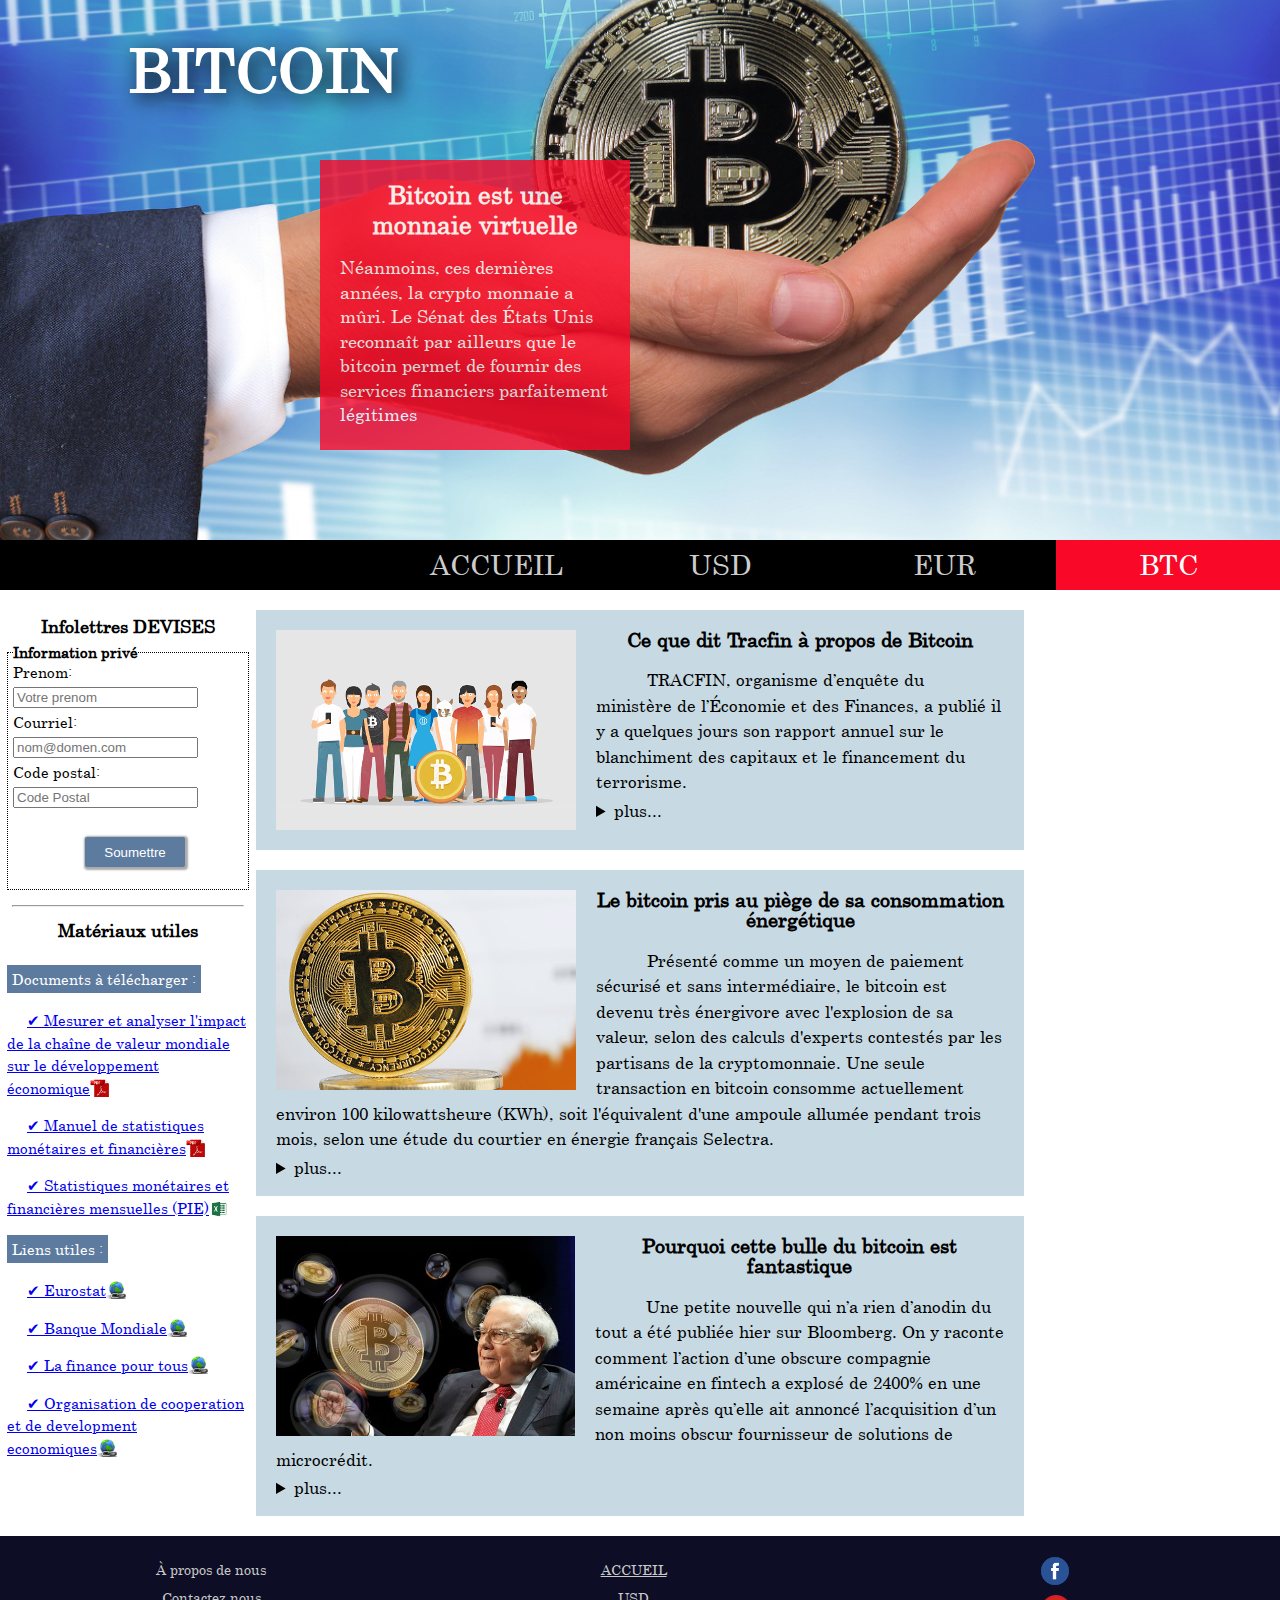
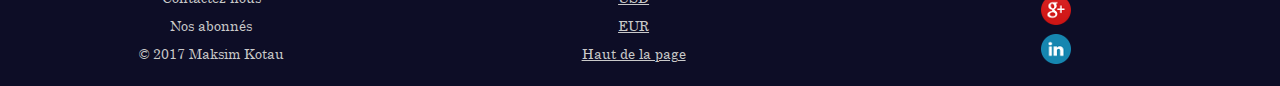
<file: html/btc.html>
<!DOCTYPE html>
<html lang="fr">
	<head>
		<meta charset="utf-8">
		<title>BTC</title>
    <link rel="stylesheet" href="../styles/reset.css">
    <link rel="stylesheet" href="../styles/style.css">
	</head>
	<body>

		<header id="money_header" class="money_header_btc">
			<h1>BITCOIN</h1>
			<div>
				<h2>Bitcoin est une monnaie virtuelle</h2>
				<p>
					Néanmoins, ces dernières années, la crypto-monnaie a mûri. Le Sénat des États-Unis reconnaît par ailleurs que le bitcoin 
					permet de fournir des services financiers parfaitement légitimes
				</p>
			</div>

		</header>
		<nav id="nav_top">
			<ul class="navig">
				<li>
					<a class="other_page" href="../index.html">ACCUEIL</a>
				</li>
				<li>
					<a class="other_page" href="usd.html">USD</a>
				</li>
				<li>
					<a class="other_page" href="eur.html">EUR</a>
				</li>
				<li>
					<a class="current_page" href="btc.html">BTC</a>
				</li>
			</ul>
		</nav>
		<nav id="nav_left">
			<div id="infolettre">
				<h3>Infolettres DEVISES</h3>
				<form action="mailto:maxkotov@gmail.com">
					<fieldset>
						<legend><strong>Information privé</strong></legend>
						<label for="prenom">Prenom: </label>
						<input class="textinput" id="prenom" type="text" placeholder="Votre prenom" required><br>
						<label for="courriel">Courriel: </label>
						<input class="textinput" id="courriel" type="email" placeholder="nom@domen.com" title="Invalid input" name="email" required><br>
						<label for="codePostal">Code postal: </label>
						<input class="textinput" id="codePostal" type="text" pattern="[A-Za-z][0-9][A-Za-z] [0-9][A-Za-z][0-9]" placeholder="Code Postal" required>
						<div>
							<input type="submit" value="Soumettre" id="buttonSubmit">
						</div>
					</fieldset>
				</form>
			</div>
			<hr>
			<div id="links">
				<h3>Matériaux utiles</h3>
				<ul>
					<li>
						<span class="links_section">Documents à télécharger :</span>
						<ul>
							<li>
								<a href="../files/analizing_the_impact_of_gvc.pdf" target="_blank">
									&#10004; Mesurer et analyser l'impact de la chaîne de valeur mondiale sur le développement économique
								</a>
							</li>
							<li>
								<a href="../files/monetary_financial_statistique.pdf" target="_blank">
									&#10004; Manuel de statistiques monétaires et financières
								</a>
							</li>
							<li>
								<a href="../files/statistiques_monetaires_et_financieres_mensuelles.xls" target="_blank">
									&#10004; Statistiques monétaires et financières mensuelles (PIE)
								</a>
							</li>
						</ul>
					</li>
					<li>
						<span class="links_section">Liens utiles : </span>
						<ul>
							<li>
								<a href="http://ec.europa.eu/eurostat/statistics-explained/index.php/Main_Page/fr" target="_blank">&#10004; Eurostat</a>
							</li>
							<li>
								<a href="http://www.banquemondiale.org/" target="_blank">&#10004; Banque Mondiale</a>
							</li>
							<li>
								<a href="https://www.lafinancepourtous.com/decryptages/" target="_blank">&#10004; La finance pour tous</a>
							</li>
							<li>
								<a href="http://stats.oecd.org/index.aspx?lang=fr" target="_blank">&#10004; Organisation de cooperation et de development economiques</a>
							</li>
						</ul>
					</li>
				</ul>
			</div>
		</nav>
		<section>
			<article>
				<img src="../images/bitcoin_and_peoples.jpg" alt="Bitcoin and Peoples">
				<h3>Ce que dit Tracfin à propos de Bitcoin</h3>
				<p>
					TRACFIN, organisme d’enquête du ministère de l’Économie et des Finances, a publié il y a quelques jours 
					son rapport annuel sur le blanchiment des capitaux et le financement du terrorisme.
				</p>
				<details>
					<summary>
						plus...
					</summary>
					<p>
						Ce document, qui met notamment en garde contre la contrefaçon et « l’usage perverti » de certaines 
						blockchains pouvant être « fictives » ou « sous contrôle », consacre plusieurs pages à Bitcoin, 
						mentionné 27 fois dans l’ensemble du texte.
					</p>
					<p>
						On apprend ainsi que Bitcoin, qui « n’offre en réalité qu’un anonymat partiel », est désormais 
						concurrencé par « certaines blockchains ont été spécialement conçues pour rendre les transactions 
						intraçables et favoriser le commerce opaque. » Il n’est donc utilisé à des fins illicites, qu’en 
						association avec d’autres instruments de paiement (cartes prépayées) dans des montages de plus 
						en plus sophistiqués aboutissant toujours vers l’outil ultime de blanchiment : les billets de 
						banque imprimés par les banques centrales.
					</p>
					<br>
					<p>En savoir plus sur
						<a href="https://bitcoin.fr/ce-que-dit-tracfin-a-propos-de-bitcoin/" target="_blank">
						www.bitcoin.fr</a></p>
				</details>
			</article>
			<article>
				<img src="../images/bitcoin_energy.jpg" alt="Bitcoin de pièces et graphique">
				<h3>
					Le bitcoin pris au piège de sa consommation énergétique
				</h3>
				<p>
					Présenté comme un moyen de paiement sécurisé et sans intermédiaire, le bitcoin est devenu très énergivore 
					avec l'explosion de sa valeur, selon des calculs d'experts contestés par les partisans de la cryptomonnaie.
					Une seule transaction en bitcoin consomme actuellement environ 100 kilowattsheure (KWh), soit l'équivalent 
					d'une ampoule allumée pendant trois mois, selon une étude du courtier en énergie français Selectra.
				</p>
				<details>
					<summary>
						plus...
					</summary>
					<p>
						En comparaison, le même paiement effectué à l'aide d'une carte bleue consomme 500 fois moins d'électricité.
						Pour ses calculs, Selectra dit avoir adopté une approche plus conservatrice que le site Digiconomist, 
						selon lequel la consommation d'énergie générée par la cryptomonnaie est désormais équivalente à celle d'un 
						pays comme la Bulgarie, soit près de 35 terawattsheures (TWh). Ce serait 8 TWh de plus qu'à la mi-novembre, 
						affirme Digiconomist.
					</p>
					<p>
						"Nous sommes sur une pente forte, avec une consommation qui augmente chaque jour", s'inquiète Julien Maldonato, 
						associé conseil industrie financière au cabinet Deloitte. La plus connue des monnaies cryptographiques a vu 
						son cours s'envoler de 1 000 dollars début janvier 2017 à plus de 18 000 dollars aujourd'hui. En décembre, 
						deux importantes places boursières de Chicago ont introduit des produits financiers en bitcoins.
					</p>
					<br>
					<p>En savoir plus sur
						<a href="http://quebec.huffingtonpost.ca/2017/12/19/le-bitcoin-pris-au-piege-de-sa-consommation-energetique_a_23311944/" 
						target="_blank">
						www.quebec.huffingtonpost.ca</a></p>
				</details>
			</article>
			<article>
				<img src="../images/btc_and_homme.jpg" alt="Homme dans le fauteuil">
				<h3>Pourquoi cette bulle du bitcoin est fantastique</h3>
				<p>
					Une petite nouvelle qui n’a rien d’anodin du tout a été publiée hier sur Bloomberg. On y raconte comment l’action 
					d’une obscure compagnie américaine en fintech a explosé de 2400% en une semaine après qu’elle ait annoncé 
					l’acquisition d’un non moins obscur fournisseur de solutions de microcrédit.
				</p>
				<details>
					<summary>
						plus...
					</summary>
					<p>
						Les investisseurs se sont emballés du fait que les services en question, fondés sur les technologies 
						de blockchain, ne négociaient que des cryptomonnaies. Les mots magiques étaient là. N’importe quelle 
						entreprise qui se réclame de ce créneau devient une coqueluche, qu’elle repose ou non sur un modèle 
						d’affaires viable n’est même plus pertinent. Pourquoi s’embarrasser de ce détail?
					</p>
					<p>
						Signe des temps, sur le site de Bloomberg, juste au-dessus de la nouvelle, il y avait ce bandeau 
						publicitaire qui faisait la promotion de contrats à terme sur le bitcoin: The First U.S. Bitcoin 
						Futures. Long. Short. Edge.
					</p>
					<p>
						Vous percevez la même chose que moi? Il y a comme une ambiance de l’an 2000, vous ne trouvez pas? 
						L’excitation monte de semaine en semaine. Je ne peux vous dire quand on atteindra le climax, mais 
						je sens que ça vient.
					</p>
					<br>
					<p>
						En savoir plus sur
						<a href="https://www.lesaffaires.com/blogues/daniel-germain/pourquoi-on-aime-cette-bulle-du-bitcoin-/599481" target="_blank">
						www.lesaffaires.com</a>
					</p>
				</details>
			</article>
		</section>
		<aside>
			<!--START theFinancials.com Content-->
			<!--copyright theFinancials.com - All Rights Reserved-->
			<!--Get Help by Calling 1.843.886.3635-->
			<!--Modify the 'width' and 'height' parameters in the code below to change the default dimensions of the widget-->
			<script SRC='https://www.theFinancials.com/Widgets/ShowWidget.aspx?id=0271905659&width=0&height=0&mode=iframe'></script>
			<!--END theFinancials.com Content-->
		</aside>
		<footer>
			<div id="footer1">
				<p>À propos de nous</p>
				<p>Contactez nous</p>
				<p>Nos abonnés</p>
				<p>&copy; 2017 Maksim Kotau</p>
			</div>
			<div id="footer2">
				<a href="../index.html">ACCUEIL</a><br>
				<a href="usd.html">USD</a><br>
				<a href="eur.html">EUR</a><br>
				<a href="#money_header">Haut de la page</a>
			</div>
			<div id="footer3">
				<a href="http://www.facebook.com" target="_blank">
					<img src="../images/facebook_logo.png" alt="www.facebook.com" title="www.facebook.com">
				</a><br>
				<a href="http://plus.google.com" target="_blank">
					<img src="../images/google_plus_logo.png"  alt="Google plus" title="Google plus">
				</a><br>
				<a href="http://linkedin.com" target="_blank">
					<img src="../images/linkedin_logo.png" alt="www.linkedin.com" title="www.linkedIn.com">
				</a>
			</div>
		</footer>
  </body>
</html>
</file>
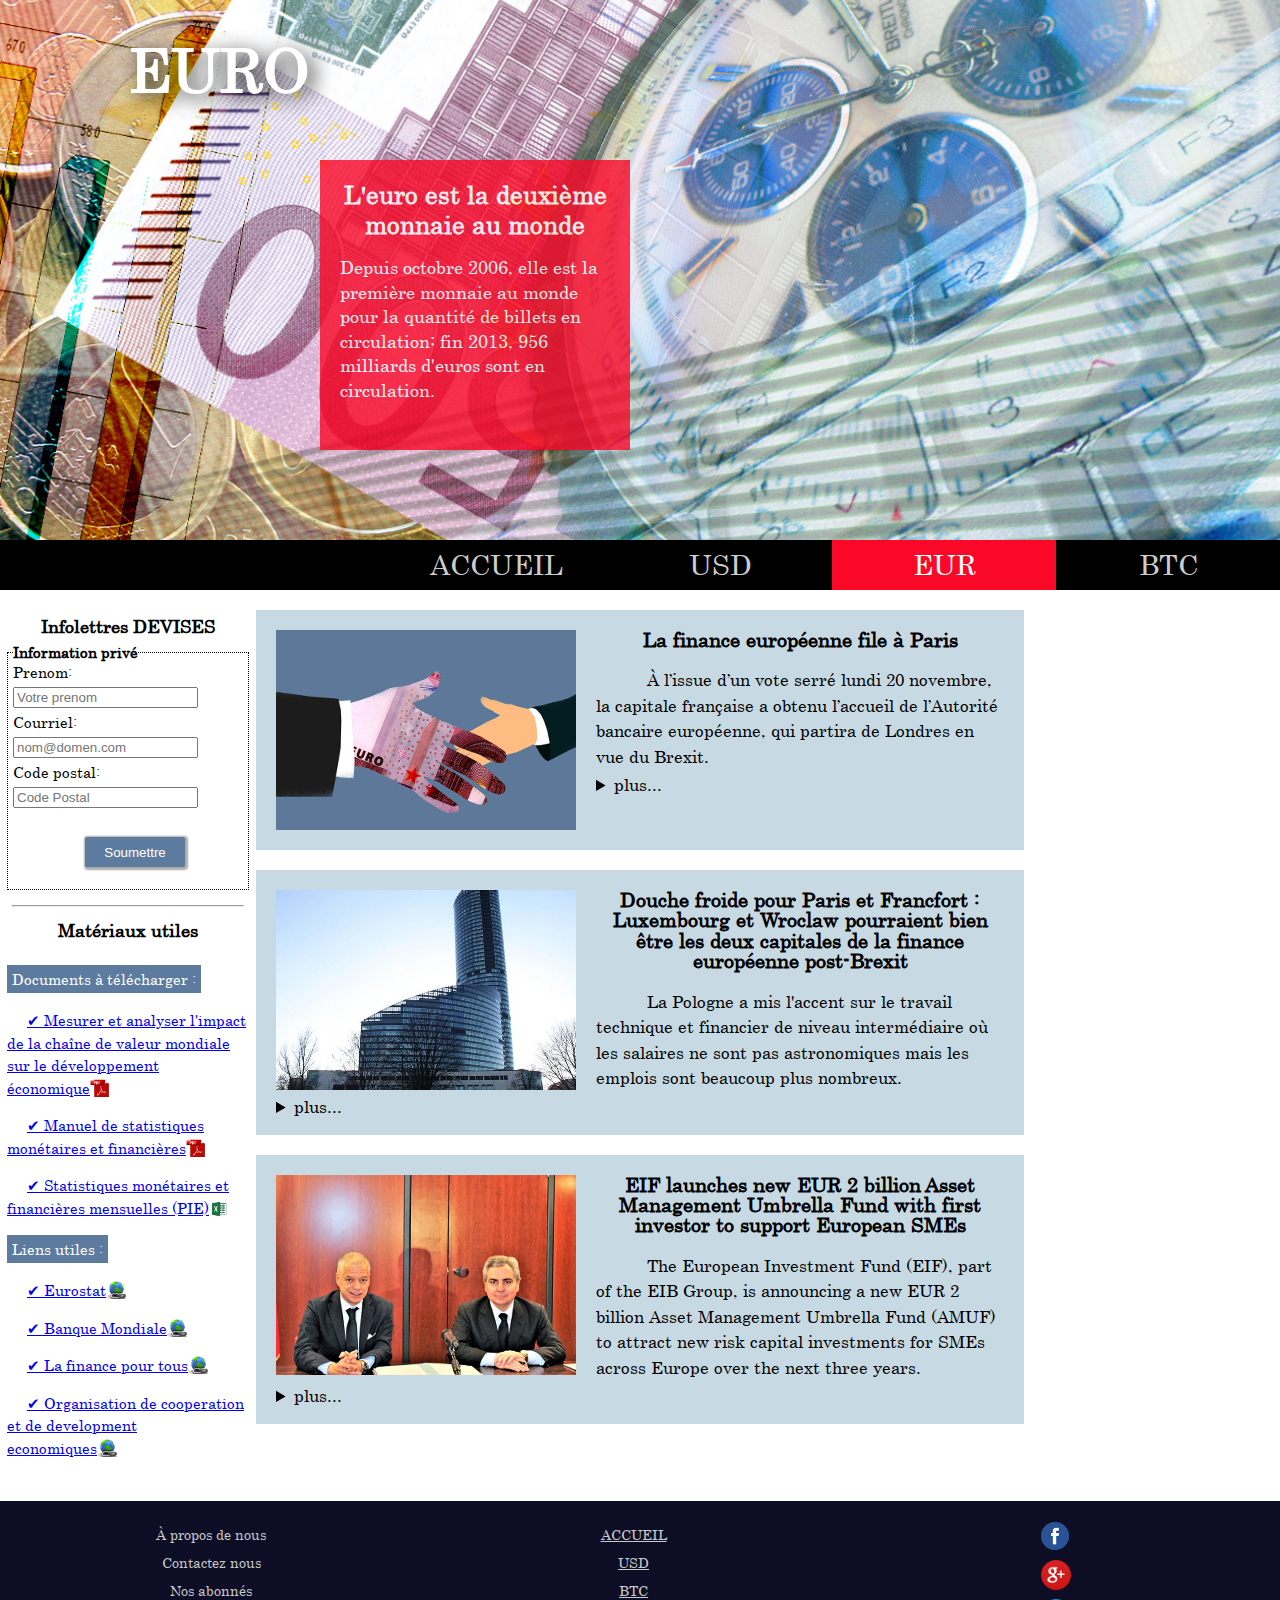
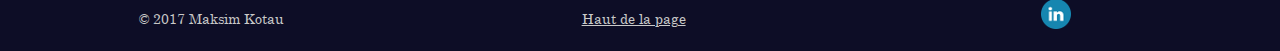
<file: html/eur.html>
<!DOCTYPE html>
<html lang="fr">
	<head>
		<meta charset="utf-8">
		<title>EUR</title>
    <link rel="stylesheet" href="../styles/reset.css">
    <link rel="stylesheet" href="../styles/style.css">
	</head>
	<body>

		<header id="money_header" class="money_header_eur">
			<h1>EURO</h1>
			<div>
				<h2>L'euro est la deuxième monnaie au monde</h2>
				<p>
					Depuis octobre 2006, elle est la première monnaie au monde pour 
					la quantité de billets en circulation;	fin 2013, 956 milliards d'euros sont en circulation.
				</p>
			</div>

		</header>
		<nav id="nav_top">
			<ul class="navig">
				<li>
					<a class="other_page" href="../index.html">ACCUEIL</a>
				</li>
				<li>
					<a class="other_page" href="usd.html">USD</a>
				</li>
				<li>
					<a class="current_page" href="eur.html">EUR</a>
				</li>
				<li>
					<a class="other_page" href="btc.html">BTC</a>
				</li>
			</ul>
		</nav>
		<nav id="nav_left">
			<div id="infolettre">
				<h3>Infolettres DEVISES</h3>
				<form action="mailto:maxkotov@gmail.com">
					<fieldset>
						<legend><strong>Information privé</strong></legend>
						<label for="prenom">Prenom: </label>
						<input class="textinput" id="prenom" type="text" placeholder="Votre prenom" required><br>
						<label for="courriel">Courriel: </label>
						<input class="textinput" id="courriel" type="email" placeholder="nom@domen.com" title="Invalid input" name="email" required><br>
						<label for="codePostal">Code postal: </label>
						<input class="textinput" id="codePostal" type="text" pattern="[A-Za-z][0-9][A-Za-z] [0-9][A-Za-z][0-9]" placeholder="Code Postal" required>
						<div>
							<input type="submit" value="Soumettre" id="buttonSubmit">
						</div>
					</fieldset>
				</form>
			</div>
			<hr>
			<div id="links">
				<h3>Matériaux utiles</h3>
				<ul>
					<li>
						<span class="links_section">Documents à télécharger :</span>
						<ul>
							<li>
								<a href="../files/analizing_the_impact_of_gvc.pdf" target="_blank">
									&#10004; Mesurer et analyser l'impact de la chaîne de valeur mondiale sur le développement économique
								</a>
							</li>
							<li>
								<a href="../files/monetary_financial_statistique.pdf" target="_blank">
									&#10004; Manuel de statistiques monétaires et financières
								</a>
							</li>
							<li>
								<a href="../files/statistiques_monetaires_et_financieres_mensuelles.xls" target="_blank">
									&#10004; Statistiques monétaires et financières mensuelles (PIE)
								</a>
							</li>
						</ul>
					</li>
					<li>
						<span class="links_section">Liens utiles : </span>
						<ul>
							<li>
								<a href="http://ec.europa.eu/eurostat/statistics-explained/index.php/Main_Page/fr" target="_blank">&#10004; Eurostat</a>
							</li>
							<li>
								<a href="http://www.banquemondiale.org/" target="_blank">&#10004; Banque Mondiale</a>
							</li>
							<li>
								<a href="https://www.lafinancepourtous.com/decryptages/" target="_blank">&#10004; La finance pour tous</a>
							</li>
							<li>
								<a href="http://stats.oecd.org/index.aspx?lang=fr" target="_blank">&#10004; Organisation de cooperation et de development economiques</a>
							</li>
						</ul>
					</li>
				</ul>
			</div>
		</nav>
		<section>
			<article>
				<img src="../images/mains.jpg" alt="Se serrent la main">
				<h3>La finance européenne file à Paris</h3>
				<p>
					À l’issue d’un vote serré lundi 20 novembre, la capitale française a obtenu l’accueil de l’Autorité 
					bancaire européenne, qui partira de Londres en vue du Brexit.
				</p>
				<details>
					<summary>
						plus...
					</summary>
					<p>
						“C’est l’une des premières décisions tangibles que le bloc européen prend pour préparer le Brexit”, 
						écrit le Financial Times le 21 novembre, au lendemain de la désignation de Paris et Amsterdam pour 
						accueillir deux entités européennes basées jusqu’ici à Londres. Le siège de l’Agence européenne du 
						médicament ira dans la capitale néérlandaise, tandis que la capitale française a décroché celui de 
						l’Autorité bancaire européenne (ABE). Créée en 2011 dans la foulée de la crise financière, l’ABE 
						est chargée de rédiger des règles communes en matière bancaire et est connue pour avoir mené des 
						tests de résistance des principales banques européennes.
					</p>
					<p>
						Le choix de Paris “est une surprise”, note le quotidien britannique, expliquant que Francfort et 
						Vienne faisaient figure de favoris pour accueillir l’ABE avant le vote à bulletin secret des 
						représentants des 28 gouvernements nationaux. Mais le vote, qui s’est finalement joué sur tirage 
						au sort, a tourné en faveur de la capitale française. “C’est une grande victoire pour le président 
						français, Emmanuel Macron, qui cherche à imposer Paris comme premier centre financier de l’UE après 
						le Brexit”, estime le journal londonien. Le Financial Times ajoute que Paris accueillera désormais 
						deux institutions européennes chargées des règles bancaires, la capitale française étant déjà le 
						siège de l’Autorité européenne des marchés financiers.
					</p>
					<br>
					<p>En savoir plus sur
						<a href="https://www.courrierinternational.com/article/la-finance-europeenne-file-paris" target="_blank">
						www.courrierinternational.com</a></p>
				</details>
			</article>
			<article>
				<img src="../images/bilding.jpg" alt="Immeuble de bureaux moderne">
				<h3>
					Douche froide pour Paris et Francfort : Luxembourg et Wroclaw pourraient bien être les deux capitales de 
					la finance européenne post-Brexit
				</h3>
				<p>
					La Pologne a mis l'accent sur le travail technique et financier de niveau intermédiaire où les salaires 
					ne sont pas astronomiques mais les emplois sont beaucoup plus nombreux.
				</p>
				<details>
					<summary>
						plus...
					</summary>
					<p>
						Rémi Bourgeot : On aurait tort d’enterrer Londres trop vite. Si le Brexit crée effectivement une 
						grande incertitude en ce qui concerne le statut de la City vis-à-vis du business européen, 
						Londres présente encore un certain nombre d’avantages. Cela dit, on constate une tendance à la 
						rationalisation des coûts dans le secteur financier depuis la crise financière de 2007-2008 et 
						qui est accentuée par le Brexit.
					</p>
					<p>
						Cette rationalisation concerne notamment les métiers support. Dans ce contexte les places 
						financières low-cost comme la Pologne, qu’il s’agisse de Wrocław, Varsovie ou Cracovie, ont 
						évidemment une carte à jouer, en particulier dans les activités de back-office où elles peuvent 
						offrir des prestations de qualité pour des salaires deux ou trois fois moindres. Credit Suisse, 
						dont le siège reste hors-UE à Zurich et qui réduit ses effectifs globaux comme de nombreuses 
						banques d’investissement, joue cette carte avec 4000 employés à Wrocław, pour des raisons liées 
						essentiellement aux coûts. De même pour UBS et BNY Mellon qui ont une présence importante dans 
						le pays.
					</p>
					<p>
						Si un grand nombre de métiers peuvent ainsi être délocalisés ou automatisés, le mouvement a 
						tout de même ses limites. Même si la finance a tendance à se déconnecter de l’économie réelle, 
						la constitution d’un grand centre financier relève d’une alchimie économique et historique 
						complexe. Malgré le Brexit, la stabilité politique et institutionnelle britannique a très peu 
						d’équivalents dans le monde.
					</p>
					<br>
					<p>En savoir plus sur
						<a href="http://www.atlantico.fr/decryptage/douche-froide-pour-paris-et-francfort-luxembourg-et-wroclaw-pourraient-bien-etre-deux-capitales-finance-europeenne-post-brexit-3000662.html" 
						target="_blank">
						www.atlantico.fr</a></p>
				</details>
			</article>
			<article>
				<img src="../images/two_men.jpg" alt="Deux députés au parlement">
				<h3>EIF launches new EUR 2 billion Asset Management Umbrella Fund with first investor to support European SMEs</h3>
				<p>
					The European Investment Fund (EIF), part of the EIB Group, is announcing a new EUR 2 billion Asset 
					Management Umbrella Fund (AMUF) to attract new risk capital investments for SMEs across Europe over 
					the next three years.
				</p>
				<details>
					<summary>
						plus...
					</summary>
					<p>
						The new Asset Management Umbrella Fund will help to increase the amount of risk capital available 
						for investment activity in Europe, whilst maximising investments from institutional sources. The 
						fund structure responds to Institutional Investor’s requests to EIF to enable access to European 
						Private Equity/Venture Capital markets and to reach Europe’s best performing managers. By offering 
						a cost-efficient investment vehicle and benefiting from EIF’s unique market position and track 
						record in European PE/VC investments, investors can access this high performing asset class.
					</p>
					<p>
						Investors into the fund will include European Institutional Investors (Insurance Companies, Pension 
						Funds) and Sovereign Wealth Funds. Earlier this year, EIF signed a Memorandum of Understanding 
						(MoU) with Cassa Forense (CF), one of the largest private pension funds in Italy, to explore 
						further strategic cooperation in the European equity investments arena, with a particular focus on 
						financing SMEs and Mid-Caps. In less than six months since the MoU signature, CF has completed a 
						thorough Due Diligence process and now committed to invest EUR 175 million into European PE/VC 
						funds via EIF’s Umbrella Fund.
					</p>
					<p>
						Cassa Forense will enter as anchor investor, in the new EUR 2 billion AMUF. The partnership of CF 
						with EIF through the subscription of the AMUF has become one of a kind: EIF is a long-term institutional 
						investor that shares with other institutional investors, in particular with pension funds investors, 
						the mission of supporting and developing the European economy.
					</p>
					<br>
					<p>
						En savoir plus sur
						<a href="http://www.eif.org/what_we_do/equity/news/2017/amuf-cassa-forence.htm" target="_blank">
						www.eif.org</a>
					</p>
				</details>
			</article>
		</section>
		<aside>
			<!--START theFinancials.com Content-->
			<!--copyright theFinancials.com - All Rights Reserved-->
			<!--Get Help by Calling 1.843.886.3635-->
			<!--Modify the 'width' and 'height' parameters in the code below to change the default dimensions of the widget-->
			<script SRC='https://www.theFinancials.com/Widgets/ShowWidget.aspx?id=0271905659&width=0&height=0&mode=iframe'></script>
			<!--END theFinancials.com Content-->
		</aside>
		<footer>
			<div id="footer1">
				<p>À propos de nous</p>
				<p>Contactez nous</p>
				<p>Nos abonnés</p>
				<p>&copy; 2017 Maksim Kotau</p>
			</div>
			<div id="footer2">
				<a href="../index.html">ACCUEIL</a><br>
				<a href="usd.html">USD</a><br>
				<a href="btc.html">BTC</a><br>
				<a href="#money_header">Haut de la page</a>
			</div>
			<div id="footer3">
				<a href="http://www.facebook.com" target="_blank">
					<img src="../images/facebook_logo.png" alt="www.facebook.com" title="www.facebook.com">
				</a><br>
				<a href="http://plus.google.com" target="_blank">
					<img src="../images/google_plus_logo.png"  alt="Google plus" title="Google plus">
				</a><br>
				<a href="http://linkedin.com" target="_blank">
					<img src="../images/linkedin_logo.png" alt="www.linkedin.com" title="www.linkedIn.com">
				</a>
			</div>
		</footer>
  </body>
</html>
</file>
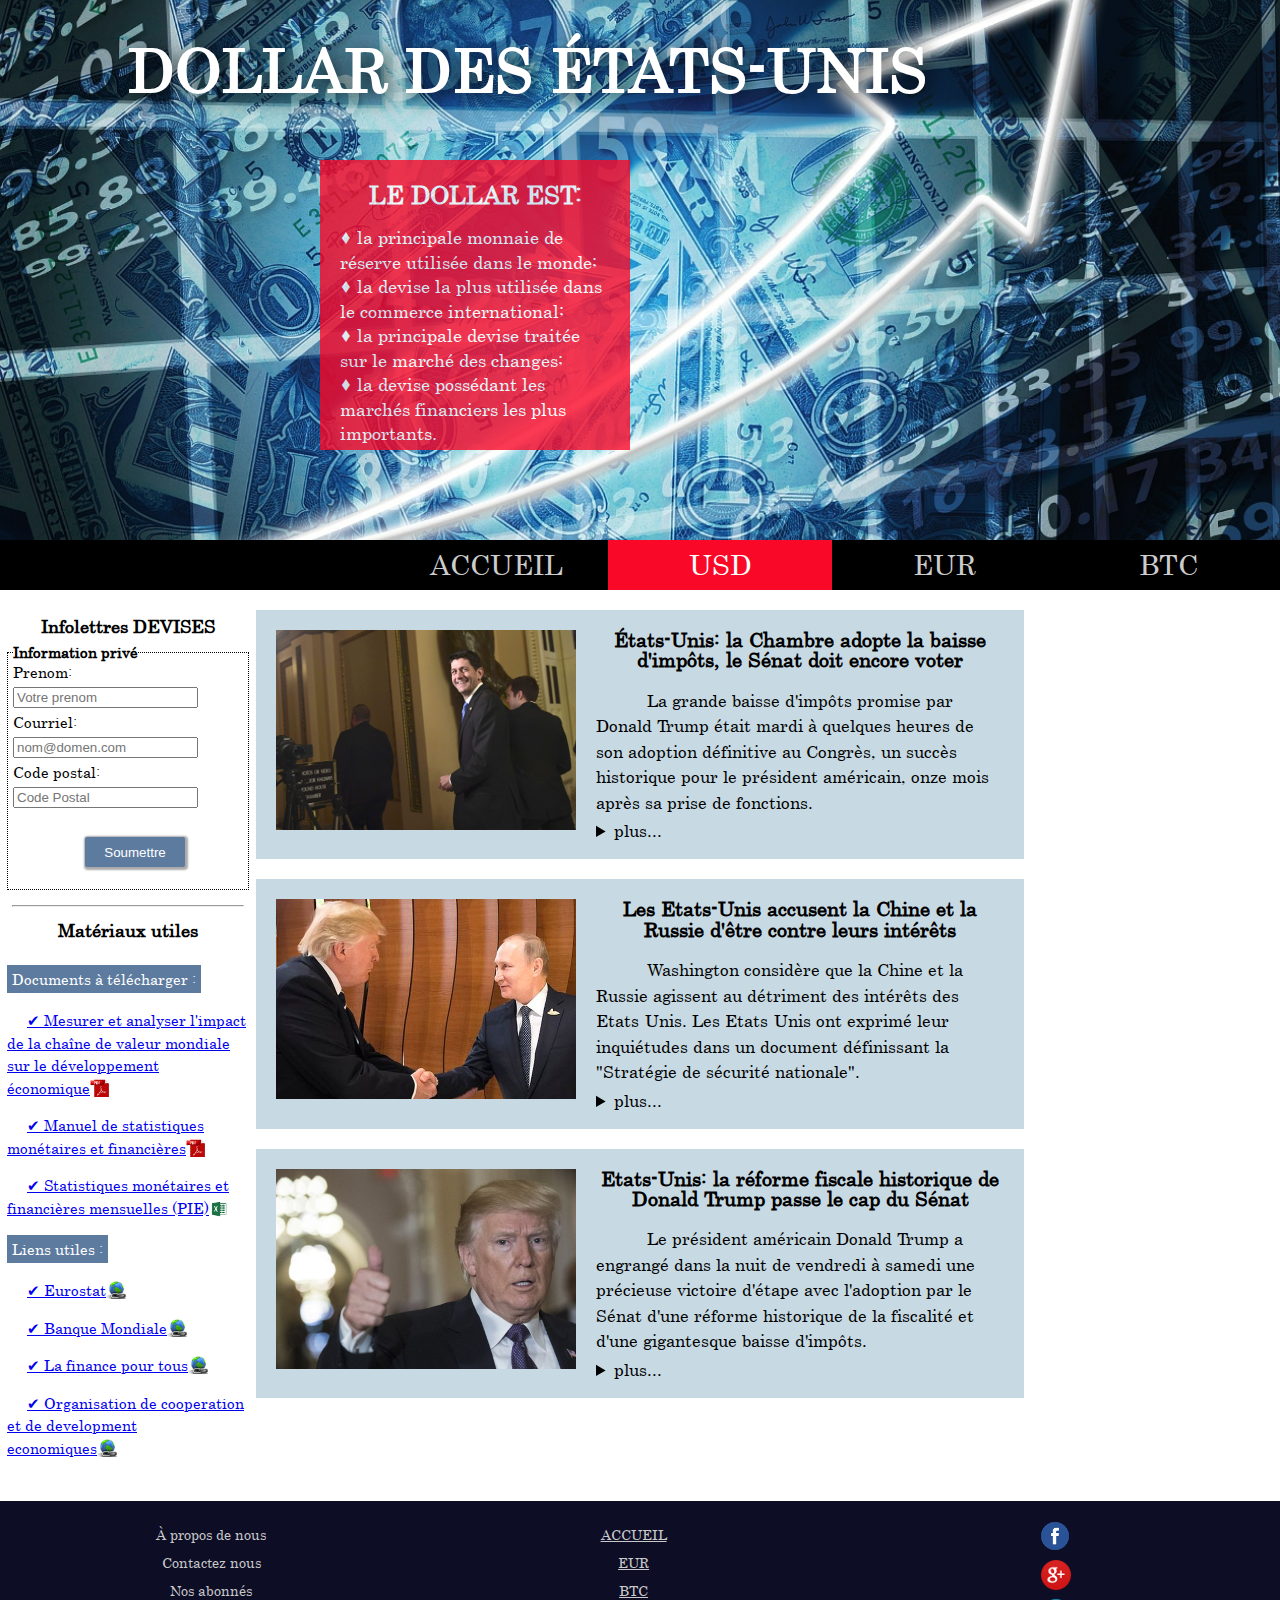
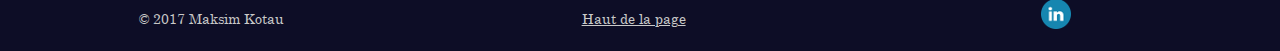
<file: html/usd.html>
<!DOCTYPE html>
<html lang="fr">
	<head>
		<meta charset="utf-8">
		<title>USD</title>
    <link rel="stylesheet" href="../styles/reset.css">
    <link rel="stylesheet" href="../styles/style.css">
	</head>
	<body>

		<header id="money_header" class="money_header_usd">
			<h1>DOLLAR DES ÉTATS-UNIS</h1>
			<div>
				<h2>LE DOLLAR EST:</h2>
				<ul>
					<li>&diams; la principale monnaie de réserve utilisée dans le monde;</li>
					<li>&diams; la devise la plus utilisée dans le commerce international;</li>
					<li>&diams; la principale devise traitée sur le marché des changes;</li>
					<li>&diams; la devise possédant les marchés financiers les plus importants.</li>
				</ul>
			</div>

		</header>
		<nav id="nav_top">
			<ul class="navig">
				<li>
					<a class="other_page" href="../index.html">ACCUEIL</a>
				</li>
				<li>
					<a class="current_page" href="usd.html">USD</a>
				</li>
				<li>
					<a class="other_page" href="eur.html">EUR</a>
				</li>
				<li>
					<a class="other_page" href="btc.html">BTC</a>
				</li>
			</ul>
		</nav>
		<nav id="nav_left">
			<div id="infolettre">
				<h3>Infolettres DEVISES</h3>
				<form action="mailto:maxkotov@gmail.com">
					<fieldset>
						<legend><strong>Information privé</strong></legend>
						<label for="prenom">Prenom: </label>
						<input class="textinput" id="prenom" type="text" placeholder="Votre prenom" required><br>
						<label for="courriel">Courriel: </label>
						<input class="textinput" id="courriel" type="email" placeholder="nom@domen.com" title="Invalid input" name="email" required><br>
						<label for="codePostal">Code postal: </label>
						<input class="textinput" id="codePostal" type="text" pattern="[A-Za-z][0-9][A-Za-z] [0-9][A-Za-z][0-9]" placeholder="Code Postal" required>
						<div>
							<input type="submit" value="Soumettre" id="buttonSubmit">
						</div>
					</fieldset>
				</form>
			</div>
			<hr>
			<div id="links">
				<h3>Matériaux utiles</h3>
				<ul>
					<li>
						<span class="links_section">Documents à télécharger :</span>
						<ul>
							<li>
								<a href="../files/analizing_the_impact_of_gvc.pdf" target="_blank">
									&#10004; Mesurer et analyser l'impact de la chaîne de valeur mondiale sur le développement économique
								</a>
							</li>
							<li>
								<a href="../files/monetary_financial_statistique.pdf" target="_blank">
									&#10004; Manuel de statistiques monétaires et financières
								</a>
							</li>
							<li>
								<a href="../files/statistiques_monetaires_et_financieres_mensuelles.xls" target="_blank">
									&#10004; Statistiques monétaires et financières mensuelles (PIE)
								</a>
							</li>
						</ul>
					</li>
					<li>
						<span class="links_section">Liens utiles : </span>
						<ul>
							<li>
								<a href="http://ec.europa.eu/eurostat/statistics-explained/index.php/Main_Page/fr" target="_blank">&#10004; Eurostat</a>
							</li>
							<li>
								<a href="http://www.banquemondiale.org/" target="_blank">&#10004; Banque Mondiale</a>
							</li>
							<li>
								<a href="https://www.lafinancepourtous.com/decryptages/" target="_blank">&#10004; La finance pour tous</a>
							</li>
							<li>
								<a href="http://stats.oecd.org/index.aspx?lang=fr" target="_blank">&#10004; Organisation de cooperation et de development economiques</a>
							</li>
						</ul>
					</li>
				</ul>
			</div>
		</nav>
		<section>
			<article>
				<img src="../images/usa_impots.jpg" alt="L'homme en costume">
				<h3>États-Unis: la Chambre adopte la baisse d'impôts, le Sénat doit encore voter</h3>
				<p>
					La grande baisse d'impôts promise par Donald Trump était mardi à quelques heures de son adoption 
					définitive au Congrès, un succès historique pour le président américain, onze mois après sa prise 
					de fonctions.
				</p>
				<details>
					<summary>
						plus...
					</summary>
					<p>
						La Chambre a adopté le texte final en début d'après-midi, et le Sénat doit l'adopter dans la 
						soirée. Des cris de joie ont retenti à l'intérieur de la Maison-Blanche à l'annonce du vote 
						de la Chambre.
					</p>
					<p>
						C'est la première grande réforme du mandat du dirigeant, qui l'a présentée comme un «cadeau 
						de Noël» aux Américains.
					</p>
					<p>
						La minorité démocrate est unanimement opposée, mais la majorité républicaine est finalement 
						rassemblée, après des semaines de marchandages. Le calendrier initial - la fin de l'année - 
						a même été respecté.
					</p>
					<p>
						«C'est l'exemple parfait d'une promesse faite et d'une promesse tenue», s'est réjoui Paul Ryan, 
						président de la Chambre et porteur de la réforme.
					</p>
					<p>
						«Nous rendons aux gens de ce pays leur argent, c'est leur argent!» s'est-il écrié.
					</p>
					<br>
					<p>En savoir plus sur
						<a href="http://affaires.lapresse.ca/economie/etats-unis/201712/19/01-5147660-etats-unis-la-chambre-adopte-la-baisse-dimpots-le-senat-doit-encore-voter.php">
						www.lapresse.ca</a></p>
				</details>
			</article>
			<article>
				<img src="../images/tramp_putin.jpg" alt="Trump et Poutine se serrent la main">
				<h3>Les Etats-Unis accusent la Chine et la Russie d'être contre leurs intérêts</h3>
				<p>
					Washington considère que la Chine et la Russie agissent au détriment des intérêts des Etats-Unis.
					Les Etats-Unis ont exprimé leur inquiétudes dans un document définissant la "Stratégie de 
					sécurité nationale".
				</p>
				<details>
					<summary>
						plus...
					</summary>
					<p>
						"La Chine et la Russie défient la puissance, l'influence et les intérêts de l'Amérique et 
						essayent de saper la sécurité et la prospérité de l'Amérique", indique le document.
					</p>
					<p>
						Les deux pays "sont déterminés à rendre les économies moins libres et ouvertes, à accroître 
						leurs armées et à contrôler les informations et les données pour réprimer leurs sociétés et 
						étendre leur influence", ajoute le texte.
					</p>
					<p>
						"La Chine et la Russie veulent créer un monde qui est l'antithèse des valeurs et des intérêts 
						des Etats-Unis", indique le document d'une soixantaine de pages.
					</p>
					<p>
						La Chine est accusée de vouloir pousser les Etats-Unis hors de la région Indo-Pacifique et 
						la Russie d'essayer d'affaiblir l'influence américaine dans le monde et de créer des divisions 
						avec "nos alliés et partenaires".
					</p>
					<br>
					<p>En savoir plus sur
						<a href="http://www.bbc.com/afrique/monde-42409707">
						http://www.bbc.com</a></p>
				</details>
			</article>
			<article>
				<img src="../images/trump.jpg" alt="Photos de Trump">
				<h3>Etats-Unis: la réforme fiscale historique de Donald Trump passe le cap du Sénat</h3>
				<p>
					Le président américain Donald Trump a engrangé dans la nuit de vendredi à samedi une précieuse 
					victoire d'étape avec l'adoption par le Sénat d'une réforme historique de la fiscalité et d'une 
					gigantesque baisse d'impôts.
				</p>
				<details>
					<summary>
						plus...
					</summary>
					<p>
						Le texte a été adopté dans la nuit de vendredi à samedi de justesse par 51 voix contre 49. 
						La réforme fiscale portée par Donald Trump doit maintenant être harmonisé avant la fin décembre 
						avec la version adoptée le 16 novembre par la Chambre des représentants. L'annonce du résultat, 
						par le vice-président Mike Pence lui-même, a été accueilli par des applaudissements et des tapes 
						dans le dos dans l'hémicycle, peu avant 02H00 du matin.
					</p>
					<p>
						Ce serait la première grande réforme du mandat du 45e président des Etats-Unis, qui n'a pas réussi 
						à tenir son engagement d'abroger la loi sur le système de santé de Barack Obama, cet automne.
					</p>
					<p>
						"Nous nous sommes rapprochés d'accorder des réductions d'impôts MASSIVES aux familles de travailleurs 
						dans toute l'Amérique", écrit le président américain sur Twitter, remerciant le travail accompli au 
						Sénat par le chef de file de la majorité républicaine Mitch McConnell et le président de séance 
						Orrin Hatch. "Hâte de signer un projet de loi définitif avant Noël !", ajoute-t-il.
					</p>
					<p>
						"Pour la première fois depuis 1986, la Chambre et le Sénat ont adopté une refonte majeure de la fiscalité", 
						s'est félicité le président républicain de la Chambre, Paul Ryan. "Une occasion comme celle-ci ne se 
						présente qu'une fois par génération, à nous de la saisir".
					</p>
					<br>
					<p>
						En savoir plus sur
						<a href="https://www.challenges.fr/monde/etats-unis/etats-unis-la-reforme-fiscale-historique-de-donald-trump-passe-le-cap-du-senat_517453">
						www.challenges.fr</a>
					</p>
				</details>
			</article>
		</section>
		<aside>
			<!--START theFinancials.com Content-->
			<!--copyright theFinancials.com - All Rights Reserved-->
			<!--Get Help by Calling 1.843.886.3635-->
			<!--Modify the 'width' and 'height' parameters in the code below to change the default dimensions of the widget-->
			<script SRC='https://www.theFinancials.com/Widgets/ShowWidget.aspx?id=0271905659&width=0&height=0&mode=iframe'></script>
			<!--END theFinancials.com Content-->
		</aside>
		<footer>
			<div id="footer1">
				<p>À propos de nous</p>
				<p>Contactez nous</p>
				<p>Nos abonnés</p>
				<p>&copy; 2017 Maksim Kotau</p>
			</div>
			<div id="footer2">
				<a href="../index.html">ACCUEIL</a><br>
				<a href="eur.html">EUR</a><br>
				<a href="btc.html">BTC</a><br>
				<a href="#money_header">Haut de la page</a>
			</div>
			<div id="footer3">
				<a href="http://www.facebook.com" target="_blank">
					<img src="../images/facebook_logo.png" alt="www.facebook.com" title="www.facebook.com">
				</a><br>
				<a href="http://plus.google.com" target="_blank">
					<img src="../images/google_plus_logo.png"  alt="Google plus" title="Google plus">
				</a><br>
				<a href="http://linkedin.com" target="_blank">
					<img src="../images/linkedin_logo.png" alt="www.linkedin.com" title="www.linkedIn.com">
				</a>
			</div>
		</footer>
  </body>
</html>
</file>
<file: styles/style.css>
@font-face {
    font-family: Century; 
    src: url(../fonts/Century.ttf);
}
body {
  width: 100%;
  background-color: white;
  font-family: Century;
  /*font-family: Helvetica, Verdana, Arial, Sans-Serif;*/
  font-size: 62.5%;
  min-width: 960px;
}
#money_header {
  width: 100%;
  height: 500px;
  padding-top: 40px;
  background-position-x : 50%;
  background-position-y : 50%;
  background-color: black;
  background-size: cover;
}
.money_header_main {
	background: url("../images/money_header.jpg") bottom center no-repeat;
}
.money_header_usd {
	background: url("../images/money_header_usd.jpg") bottom center no-repeat;
}
.money_header_eur {
	background: url("../images/money_header_euro.jpg") bottom center no-repeat;
}
.money_header_btc {
	background: url("../images/money_header_btc.jpg") bottom center no-repeat;
}
h1 {
  color: white;
  font-size: 6em;
  padding-left: 10%;
  font-weight: bold;
  text-shadow:5px 5px 20px #000000;
}
#nav_top {
  color: blue;
  background-color: black;
  width: 100%;
  height: 50px;
}
#money_header div {
  width: 270px;
  height: 250px;
  background-color: #fa0828;
  margin-left: 25%;
  opacity: 0.8;
  color: white;
  padding: 20px;
  margin-top: 60px;
}
#money_header div h2 {
  font-size: 2.5em;
  line-height: 1.2em;
  text-align: center;
  margin-bottom: 15px;
}
#money_header div p {
  font-size: 1.75em;
  line-height: 1.4em;
}
#money_header div ul {
  font-size: 1.75em;
  line-height: 1.4em;
}
ul.navig {
  float: right;
  width: 70%;
}
ul.navig li {
  float: left;
  width: 25%;
}
ul.navig a.other_page {
  display: block;
  padding: 11px 15px 11px 15px;
  background-color: black;
  text-decoration: none;
  text-align: center;
  color: #CCC;
  font-size: 2.8em;
}
ul.navig a.current_page{
  display: block;
  padding: 11px 15px 11px 15px;
  background-color: #fa0828;
  text-decoration: none;
  text-align: center;
  color: white;
  font-size: 2.8em;
}
ul.navig a.other_page:hover {
  background-color: #fa0828;
  color: white;
}
#nav_left {
  width: 20%;
  float: left;
  padding: 20px 0 0 0;
  font-size: 1.5em;
}
#nav_left div {
	padding: 7px;
}
#links li {
	margin: 15px 0 15px 0;
}
#links li a {
	padding-left: 20px;
	padding-right: 20px;
	line-height: 1.5em;
}
#links .links_section {
	background-color: #5d7b9f;
	color: white;
	padding: 5px;
	margin: 15px 0 15px 0;
	line-height: 2em;
}
#links a[href^='http'] {
	background: url(../images/hyperlink.jpg) no-repeat right top;
}
#links a[href$='.pdf'] {
	background: url(../images/pdf.jpg) no-repeat right top;
}
#links a[href$='.xls'] {
	background: url(../images/xls.jpg) no-repeat right top;
}
hr {
	width: 90%;
}

fieldset {
	border: 1px dotted black;
	padding: 5px;
}
fieldset div {
	width: 100%;
	text-align: center;
	margin: 15px 0 10px 0;
}
fieldset .textinput {
	margin: 7px 0 7px 0;
}
fieldset #buttonSubmit {
	background-color: #5d7b9f;
	border: none;
	color: white;
	width : 100px;
	height : 30px;
	text-align: center;
	text-decoration: none;
	display: inline-block;
	cursor: pointer;
	box-shadow: 1px 1px 2px 2px #AAA;
	-moz-border-radius: 2px;
	-khtml-border-radius: 2px;
	-webkit-border-radius: 2px;
	border-radius: 2px;
	margin-left: auto;
	margin-right: auto;
}

section {
	width: 60%;
	float: left;
	display: inline-block;
	
}
article {
	width: auto;
	display: inline-block;
	padding: 20px;
	font-size: 1.7em;
	background-color: #c7d9e3;
	margin-top: 20px;
}
article p{
	text-indent: 3em;
	margin: 7px 0 7px 0;
	line-height: 1.5em;
}
article img {
	margin: 0 20px 0 0;
	float: left;
}
h3 {
	font-size: 1.2em;
	padding-bottom: 10px;
	text-align: center;
}
aside {
	width: 20%;
	float: left;
	padding-top: 20px;
}
footer {
	width: 100%;
	height: 150px;
	display: block;
	clear: both;
	background-color: #0d0d26;
	color: #c9c9c9;
	text-align: center;
	font-size: 1.4em;
	line-height: 2em;
	border-top: 20px solid white;
}
#footer1, #footer2, #footer3 {
	text-align: center;
	width: 33%;
	padding-top: 20px;	
	float: left;
}
#footer2 a {
	color: #c9c9c9;
}

table {
	border: 1px solid white;
	clear: both;
	text-align: center;
	margin-top: 20px;
	margin-left: auto;
	margin-right: auto;
	margin-bottom: 20px;
}
tbody td {
	border: 1px solid white;
	padding: 5px 10px 5px 10px;
	vertical-align: middle;
	background-color: #eee;
}
thead td{
	background-color: #aaa;
	font-style: oblique;
	font-weight: bold;
	border: 1px solid white;
	padding: 10px 15px 10px 15px;
	vertical-align: middle;
}
tfoot td{
	background-color: #eee;
	text-align: left;
	font-size: 0.8em;
	padding: 10px 15px 10px 15px;
}
tbody td:nth-of-type(1){
	background-color: #aaa;
	font-style: oblique;
	font-weight: bold;
	padding: 10px 15px 10px 15px;
}
tbody td:nth-of-type(2){
	text-align: left;
}
tbody td:nth-of-type(3){
	text-align: left;
}
tbody td:nth-of-type(6){
	text-align: right;
}
caption {
	padding: 20px 0 20px 0;
}
</file>
